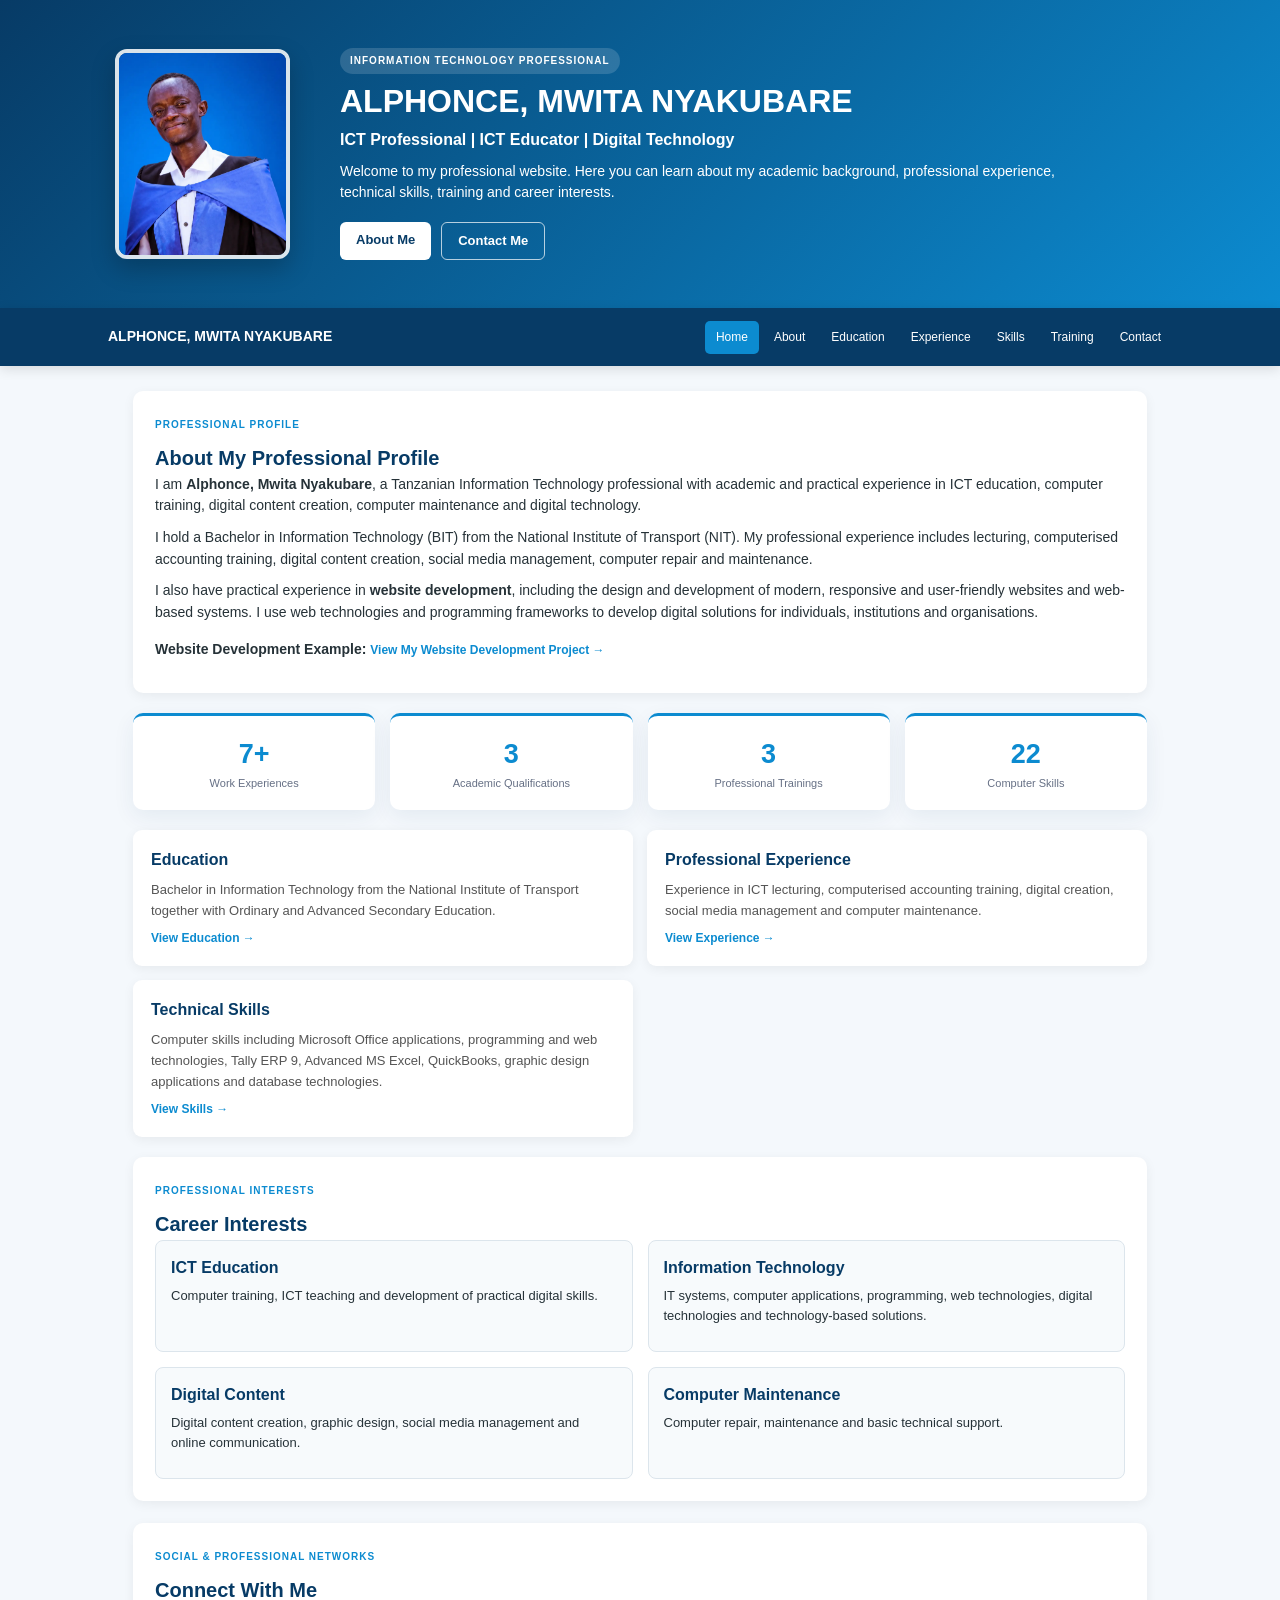
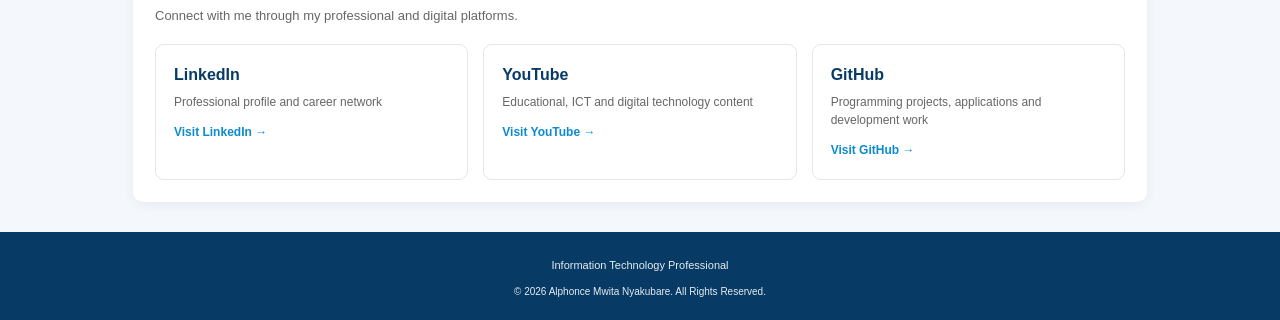
<file: index.html>
<!DOCTYPE html>
<html lang="en">

<head>

    <meta charset="UTF-8">
    <meta name="viewport" content="width=device-width, initial-scale=1.0">

    <title>
        Alphonce, Mwita Nyakubare | ICT Professional
    </title>

    <link rel="stylesheet" href="style.css">

</head>


<body>


<header class="hero-header">

    <div class="profile-container">

        <img
            src="mine.webp"
            alt="Alphonce Mwita Nyakubare"
            class="profile-photo"
        >

        <div class="profile-info">

            <span class="badge">
                INFORMATION TECHNOLOGY PROFESSIONAL
            </span>

            <h1>
                ALPHONCE, MWITA NYAKUBARE
            </h1>

            <p class="headline">
                ICT Professional | ICT Educator | Digital Technology
            </p>

            <p class="intro">
                Welcome to my professional website. Here you can learn about
                my academic background, professional experience, technical
                skills, training and career interests.
            </p>

            <div class="hero-buttons">

                <a href="about.html" class="btn">
                    About Me
                </a>

                <a href="contact.html" class="btn btn-outline">
                    Contact Me
                </a>

            </div>

        </div>

    </div>

</header>


<nav class="navbar">

    <div class="nav-container">

        <a href="index.html" class="logo">
            ALPHONCE, MWITA NYAKUBARE
        </a>

        <div class="nav-links">

            <a href="index.html" class="active">
                Home
            </a>

            <a href="about.html">
                About
            </a>

            <a href="education.html">
                Education
            </a>

            <a href="experience.html">
                Experience
            </a>

            <a href="skills.html">
                Skills
            </a>

            <a href="training.html">
                Training
            </a>

            <a href="contact.html">
                Contact
            </a>

        </div>

    </div>

</nav>


<main class="container">


    <!-- =========================================
         PROFESSIONAL PROFILE
         ========================================= -->

    <section class="section welcome">

        <span class="section-tag">
            PROFESSIONAL PROFILE
        </span>

        <h2>
            About My Professional Profile
        </h2>

        <p>
            I am <strong>Alphonce, Mwita Nyakubare</strong>, a Tanzanian
            Information Technology professional with academic and practical
            experience in ICT education, computer training, digital content
            creation, computer maintenance and digital technology.
        </p>

        <p>
            I hold a Bachelor in Information Technology (BIT) from the
            National Institute of Transport (NIT). My professional experience
            includes lecturing, computerised accounting training, digital
            content creation, social media management, computer repair and
            maintenance.
        </p>

        <p>
            I also have practical experience in <strong>website development</strong>,
            including the design and development of modern, responsive and
            user-friendly websites and web-based systems. I use web
            technologies and programming frameworks to develop digital
            solutions for individuals, institutions and organisations.
        </p>

        <p>
            <strong>Website Development Example:</strong>
            <a
                href="https://msimbazi.netlify.app/"
                target="_blank"
                rel="noopener noreferrer"
                class="text-link"
            >
                View My Website Development Project →
            </a>
        </p>

    </section>


    <!-- =========================================
         PROFESSIONAL STATISTICS
         ========================================= -->

    <section class="stats-grid">


        <div class="stat-card">

            <div class="stat-number">
                7+
            </div>

            <div class="stat-label">
                Work Experiences
            </div>

        </div>


        <div class="stat-card">

            <div class="stat-number">
                3
            </div>

            <div class="stat-label">
                Academic Qualifications
            </div>

        </div>


        <div class="stat-card">

            <div class="stat-number">
                3
            </div>

            <div class="stat-label">
                Professional Trainings
            </div>

        </div>


        <div class="stat-card">

            <div class="stat-number">
                22
            </div>

            <div class="stat-label">
                Computer Skills
            </div>

        </div>


    </section>


    <!-- =========================================
         MAIN PROFESSIONAL AREAS
         ========================================= -->

    <section class="cards">


        <div class="card">

            <h3>
                Education
            </h3>

            <p>
                Bachelor in Information Technology from the National Institute
                of Transport together with Ordinary and Advanced Secondary
                Education.
            </p>

            <a href="education.html" class="text-link">
                View Education →
            </a>

        </div>


        <div class="card">

            <h3>
                Professional Experience
            </h3>

            <p>
                Experience in ICT lecturing, computerised accounting training,
                digital creation, social media management and computer
                maintenance.
            </p>

            <a href="experience.html" class="text-link">
                View Experience →
            </a>

        </div>


        <div class="card">

            <h3>
                Technical Skills
            </h3>

            <p>
                Computer skills including Microsoft Office applications,
                programming and web technologies, Tally ERP 9, Advanced
                MS Excel, QuickBooks, graphic design applications and
                database technologies.
            </p>

            <a href="skills.html" class="text-link">
                View Skills →
            </a>

        </div>


    </section>


    <!-- =========================================
         CAREER INTERESTS
         ========================================= -->

    <section class="section career-section">

        <span class="section-tag">
            PROFESSIONAL INTERESTS
        </span>

        <h2>
            Career Interests
        </h2>


        <div class="interest-grid">


            <div>

                <h3>
                    ICT Education
                </h3>

                <p>
                    Computer training, ICT teaching and development of
                    practical digital skills.
                </p>

            </div>


            <div>

                <h3>
                    Information Technology
                </h3>

                <p>
                    IT systems, computer applications, programming,
                    web technologies, digital technologies and
                    technology-based solutions.
                </p>

            </div>


            <div>

                <h3>
                    Digital Content
                </h3>

                <p>
                    Digital content creation, graphic design, social media
                    management and online communication.
                </p>

            </div>


            <div>

                <h3>
                    Computer Maintenance
                </h3>

                <p>
                    Computer repair, maintenance and basic technical support.
                </p>

            </div>


        </div>

    </section>


    <!-- =========================================
         CONNECT WITH ME
         ========================================= -->

    <section class="section connect-section">

        <span class="section-tag">
            SOCIAL & PROFESSIONAL NETWORKS
        </span>

        <h2>
            Connect With Me
        </h2>

        <p class="connect-intro">
            Connect with me through my professional and digital platforms.
        </p>


        <div class="connect-grid">


            <!-- LINKEDIN -->

            <a
                href="https://www.linkedin.com/in/Mwita Alphonce"
                target="_blank"
                rel="noopener noreferrer"
                class="connect-card"
            >

                <h3>
                    LinkedIn
                </h3>

                <p>
                    Professional profile and career network
                </p>

                <span class="connect-link">
                    Visit LinkedIn →
                </span>

            </a>


            <!-- YOUTUBE -->

            <a
                href="https://www.youtube.com/@"
                target="_blank"
                rel="noopener noreferrer"
                class="connect-card"
            >

                <h3>
                    YouTube
                </h3>

                <p>
                    Educational, ICT and digital technology content
                </p>

                <span class="connect-link">
                    Visit YouTube →
                </span>

            </a>


            <!-- GITHUB -->

            <a
                href="https://github.com/moreitproject"
                target="_blank"
                rel="noopener noreferrer"
                class="connect-card"
            >

                <h3>
                    GitHub
                </h3>

                <p>
                    Programming projects, applications and development work
                </p>

                <span class="connect-link">
                    Visit GitHub →
                </span>

            </a>


        </div>

    </section>


</main>


<footer>

    <div class="footer-content">

        <h3>
          
        </h3>

        <p>
            Information Technology Professional
        </p>

        <p class="copyright">
            © 2026 Alphonce Mwita Nyakubare.
            All Rights Reserved.
        </p>

    </div>

</footer>


</body>
</html>
</file>
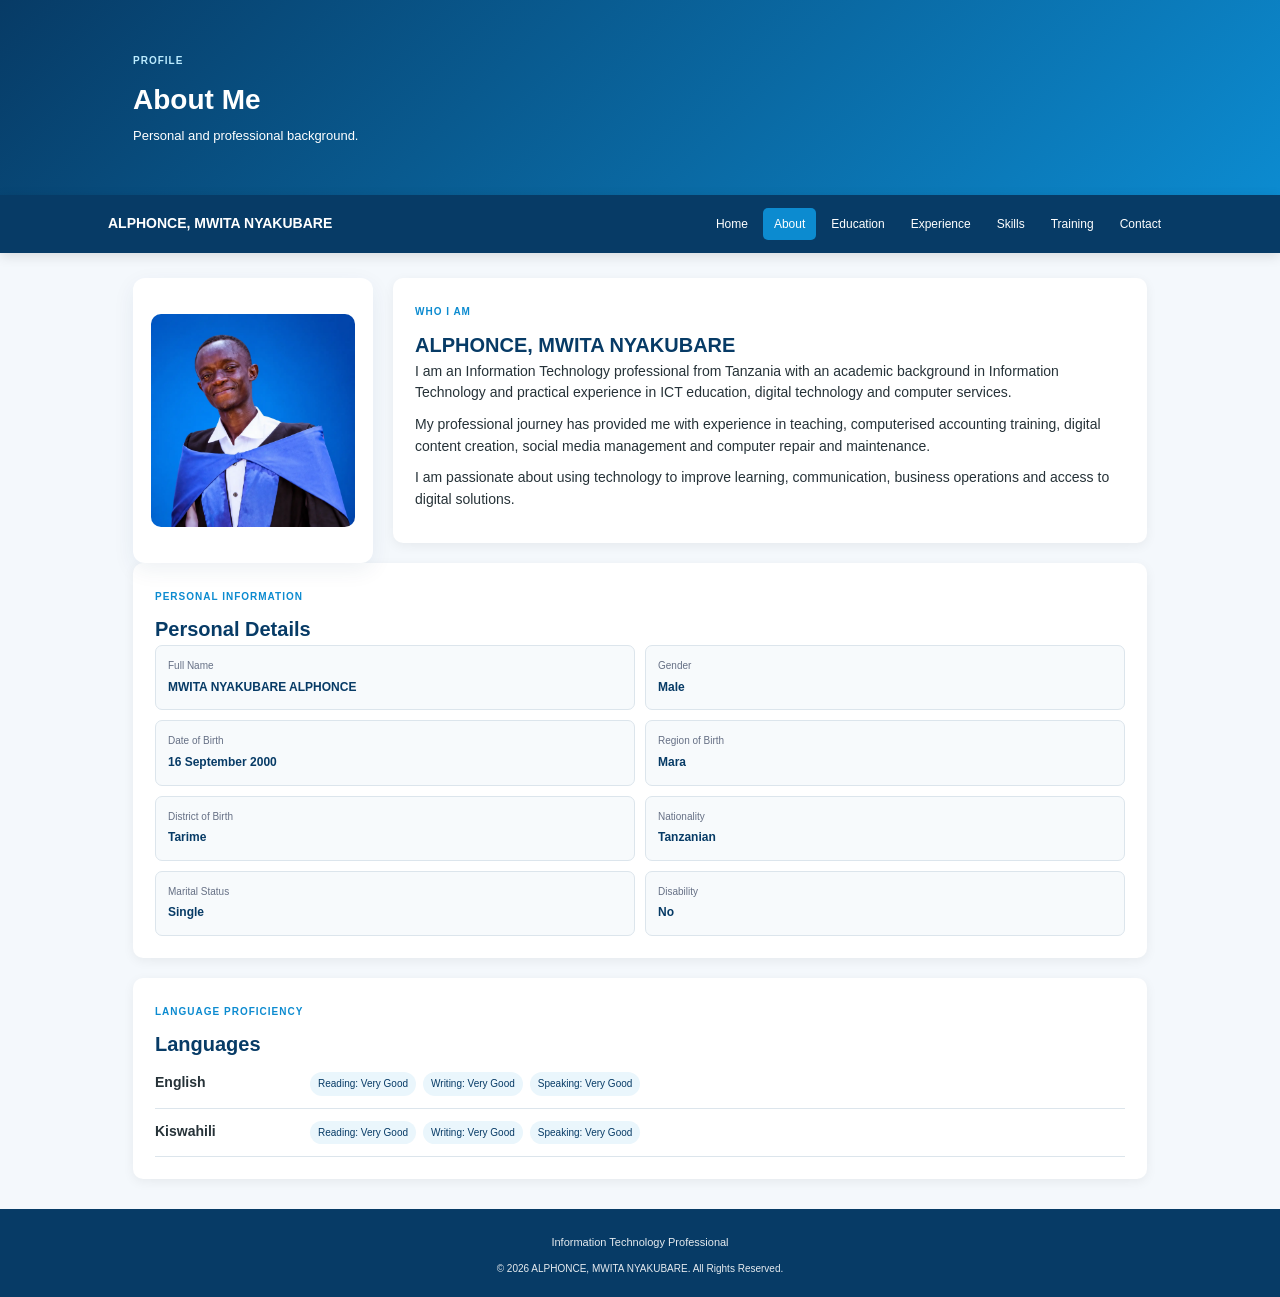
<file: about.html>
<!DOCTYPE html>
<html lang="en">

<head>

    <meta charset="UTF-8">
    <meta name="viewport" content="width=device-width, initial-scale=1.0">

    <title>About Me | Alphonce,  Mwita Nyakubare</title>

    <link rel="stylesheet" href="style.css">

</head>

<body>


<header class="page-header">

    <div class="container">

        <span class="section-tag">
            PROFILE
        </span>

        <h1>About Me</h1>

        <p>
            Personal and professional background.
        </p>

    </div>

</header>


<nav class="navbar">

    <div class="nav-container">

        <a href="index.html" class="logo">
            ALPHONCE, MWITA NYAKUBARE
        </a>

        <div class="nav-links">

            <a href="index.html">Home</a>

            <a href="about.html" class="active">
                About
            </a>

            <a href="education.html">
                Education
            </a>

            <a href="experience.html">
                Experience
            </a>

            <a href="skills.html">
                Skills
            </a>

            <a href="training.html">
                Training
            </a>

            <a href="contact.html">
                Contact
            </a>

        </div>

    </div>

</nav>


<main class="container">


    <section class="about-layout">

        <div class="about-photo">

            <img
                src="mine.webp"
                alt="Alphonce Mwita Nyakubare"
            >

        </div>


        <div class="section about-text">

            <span class="section-tag">
                WHO I AM
            </span>

            <h2>
                ALPHONCE, MWITA NYAKUBARE
            </h2>

            <p>
                I am an Information Technology professional from Tanzania
                with an academic background in Information Technology and
                practical experience in ICT education, digital technology
                and computer services.
            </p>

            <p>
                My professional journey has provided me with experience in
                teaching, computerised accounting training, digital content
                creation, social media management and computer repair and
                maintenance.
            </p>

            <p>
                I am passionate about using technology to improve learning,
                communication, business operations and access to digital
                solutions.
            </p>

        </div>

    </section>


    <section class="section">

        <span class="section-tag">
            PERSONAL INFORMATION
        </span>

        <h2>
            Personal Details
        </h2>

        <div class="info-grid">

            <div class="info-item">
                <span>Full Name</span>
                <strong>
                    MWITA NYAKUBARE ALPHONCE
                </strong>
            </div>


            <div class="info-item">
                <span>Gender</span>
                <strong>Male</strong>
            </div>


            <div class="info-item">
                <span>Date of Birth</span>
                <strong>
                    16 September 2000
                </strong>
            </div>


            <div class="info-item">
                <span>Region of Birth</span>
                <strong>Mara</strong>
            </div>


            <div class="info-item">
                <span>District of Birth</span>
                <strong>Tarime</strong>
            </div>


            <div class="info-item">
                <span>Nationality</span>
                <strong>Tanzanian</strong>
            </div>


            <div class="info-item">
                <span>Marital Status</span>
                <strong>Single</strong>
            </div>


            <div class="info-item">
                <span>Disability</span>
                <strong>No</strong>
            </div>

        </div>

    </section>


    <section class="section">

        <span class="section-tag">
            LANGUAGE PROFICIENCY
        </span>

        <h2>
            Languages
        </h2>


        <div class="language-list">


            <div class="language-row">

                <div>
                    <strong>
                        English
                    </strong>
                </div>

                <div class="language-level">

                    <span>
                        Reading: Very Good
                    </span>

                    <span>
                        Writing: Very Good
                    </span>

                    <span>
                        Speaking: Very Good
                    </span>

                </div>

            </div>


            <div class="language-row">

                <div>
                    <strong>
                        Kiswahili
                    </strong>
                </div>

                <div class="language-level">

                    <span>
                        Reading: Very Good
                    </span>

                    <span>
                        Writing: Very Good
                    </span>

                    <span>
                        Speaking: Very Good
                    </span>

                </div>

            </div>


        </div>

    </section>


</main>


<footer>

    <div class="footer-content">

        <h3>
            
        </h3>

        <p>
            Information Technology Professional
        </p>

        <p class="copyright">
            © 2026 ALPHONCE, MWITA NYAKUBARE.
            All Rights Reserved.
        </p>

    </div>

</footer>


</body>
</html>
</file>
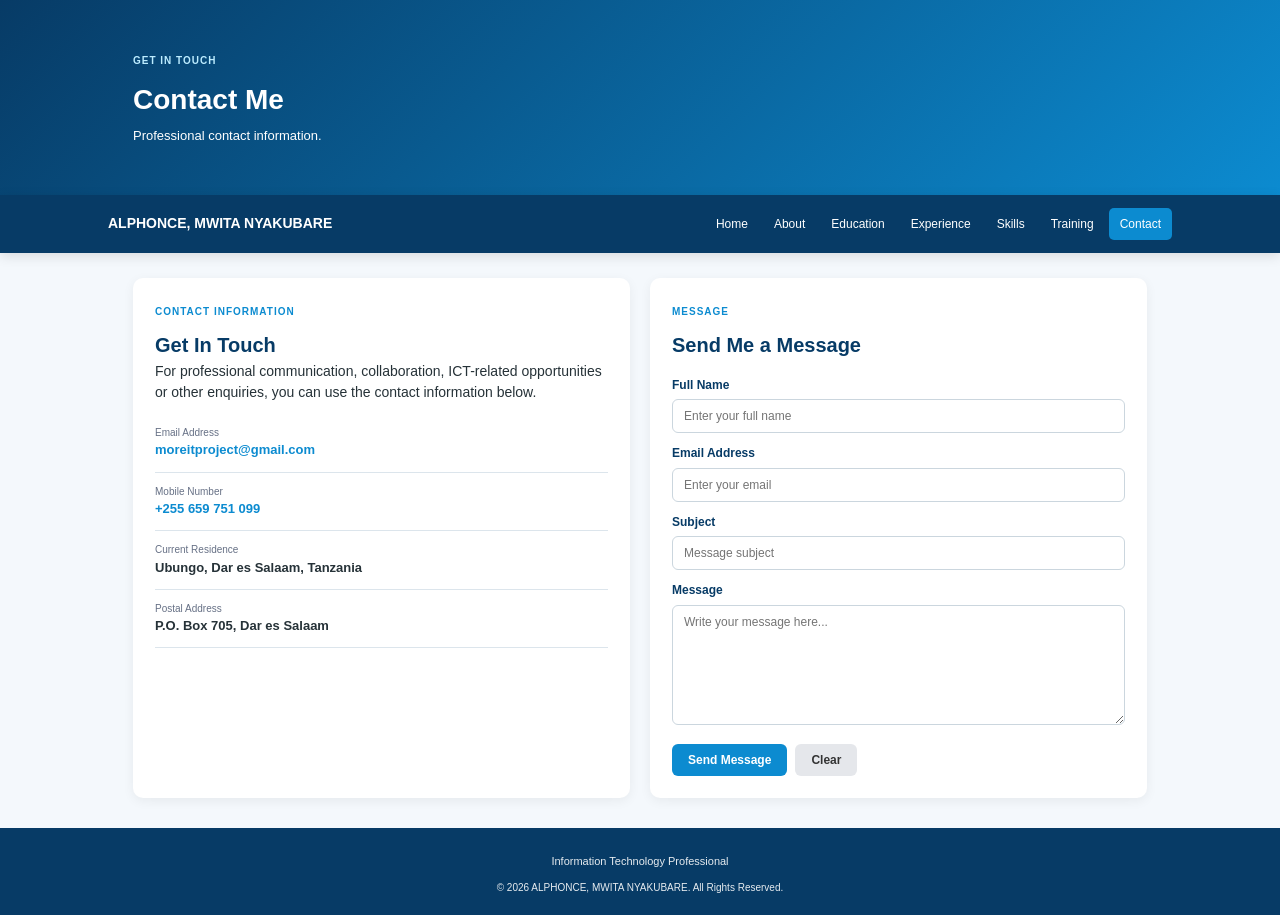
<file: contact.html>
<!DOCTYPE html>
<html lang="en">

<head>

    <meta charset="UTF-8">
    <meta name="viewport" content="width=device-width, initial-scale=1.0">

    <title>
        Contact | Alphonce, Mwita Nyakubare
    </title>

    <link rel="stylesheet" href="style.css">

</head>

<body>


<header class="page-header">

    <div class="container">

        <span class="section-tag">
            GET IN TOUCH
        </span>

        <h1>
            Contact Me
        </h1>

        <p>
            Professional contact information.
        </p>

    </div>

</header>


<nav class="navbar">

    <div class="nav-container">

        <a href="index.html" class="logo">
            ALPHONCE, MWITA NYAKUBARE
        </a>

        <div class="nav-links">

            <a href="index.html">
                Home
            </a>

            <a href="about.html">
                About
            </a>

            <a href="education.html">
                Education
            </a>

            <a href="experience.html">
                Experience
            </a>

            <a href="skills.html">
                Skills
            </a>

            <a href="training.html">
                Training
            </a>

            <a href="contact.html" class="active">
                Contact
            </a>

        </div>

    </div>

</nav>


<main class="container">


    <div class="contact-grid">


        <section class="section">

            <span class="section-tag">
                CONTACT INFORMATION
            </span>

            <h2>
                Get In Touch
            </h2>

            <p>
                For professional communication, collaboration, ICT-related
                opportunities or other enquiries, you can use the contact
                information below.
            </p>


            <div class="contact-item">

                <div>

                    <span>
                        Email Address
                    </span>

                    <strong>

                        <a href="mailto:moreitproject@gmail.com">

                            moreitproject@gmail.com

                        </a>

                    </strong>

                </div>

            </div>


            <div class="contact-item">

                <div>

                    <span>
                        Mobile Number
                    </span>

                    <strong>

                        <a href="tel:+255659751099">

                            +255 659 751 099

                        </a>

                    </strong>

                </div>

            </div>


            <div class="contact-item">

                <div>

                    <span>
                        Current Residence
                    </span>

                    <strong>
                        Ubungo, Dar es Salaam, Tanzania
                    </strong>

                </div>

            </div>


            <div class="contact-item">

                <div>

                    <span>
                        Postal Address
                    </span>

                    <strong>
                        P.O. Box 705, Dar es Salaam
                    </strong>

                </div>

            </div>


        </section>


        <section class="section">

            <span class="section-tag">
                MESSAGE
            </span>

            <h2>
                Send Me a Message
            </h2>


            <form
                action="#"
                method="post"
            >


                <label for="fullname">
                    Full Name
                </label>

                <input
                    type="text"
                    id="fullname"
                    name="fullname"
                    placeholder="Enter your full name"
                    required
                >


                <label for="email">
                    Email Address
                </label>

                <input
                    type="email"
                    id="email"
                    name="email"
                    placeholder="Enter your email"
                    required
                >


                <label for="subject">
                    Subject
                </label>

                <input
                    type="text"
                    id="subject"
                    name="subject"
                    placeholder="Message subject"
                    required
                >


                <label for="message">
                    Message
                </label>

                <textarea
                    id="message"
                    name="message"
                    placeholder="Write your message here..."
                    required
                ></textarea>


                <div class="form-buttons">

                    <button
                        type="submit"
                        class="submit"
                    >
                        Send Message
                    </button>


                    <button
                        type="reset"
                        class="reset"
                    >
                        Clear
                    </button>

                </div>


            </form>

        </section>


    </div>


</main>


<footer>

    <div class="footer-content">

        <h3>
           
        </h3>

        <p>
            Information Technology Professional
        </p>

        <p class="copyright">
            © 2026 ALPHONCE, MWITA NYAKUBARE.
            All Rights Reserved.
        </p>

    </div>

</footer>


</body>
</html>
</file>
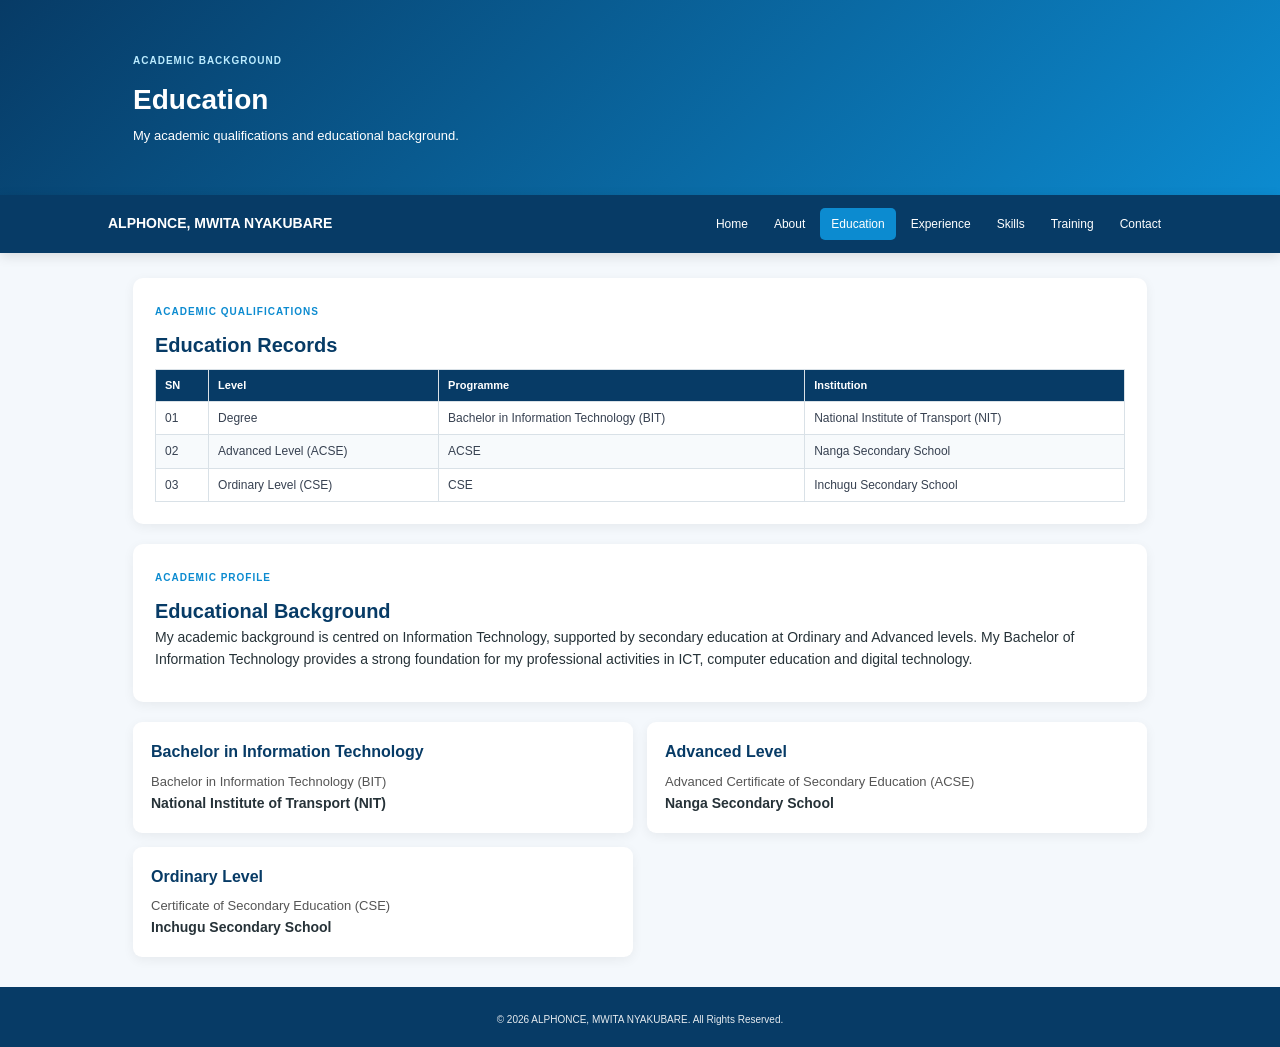
<file: education.html>
<!DOCTYPE html>
<html lang="en">

<head>

    <meta charset="UTF-8">
    <meta name="viewport" content="width=device-width, initial-scale=1.0">

    <title>Education | Alphonce, Mwita Nyakubare</title>

    <link rel="stylesheet" href="style.css">

</head>

<body>


<header class="page-header">

    <div class="container">

        <span class="section-tag">
            ACADEMIC BACKGROUND
        </span>

        <h1>
            Education
        </h1>

        <p>
            My academic qualifications and educational background.
        </p>

    </div>

</header>


<nav class="navbar">

    <div class="nav-container">

        <a href="index.html" class="logo">
            ALPHONCE, MWITA NYAKUBARE
        </a>

        <div class="nav-links">

            <a href="index.html">Home</a>

            <a href="about.html">About</a>

            <a href="education.html" class="active">
                Education
            </a>

            <a href="experience.html">
                Experience
            </a>

            <a href="skills.html">
                Skills
            </a>

            <a href="training.html">
                Training
            </a>

            <a href="contact.html">
                Contact
            </a>

        </div>

    </div>

</nav>


<main class="container">


    <section class="section">

        <span class="section-tag">
            ACADEMIC QUALIFICATIONS
        </span>

        <h2>
            Education Records
        </h2>


        <div class="table-wrapper">

            <table>

                <thead>

                    <tr>

                        <th>
                            SN
                        </th>

                        <th>
                            Level
                        </th>

                        <th>
                            Programme
                        </th>

                        <th>
                            Institution
                        </th>

                    </tr>

                </thead>


                <tbody>

                    <tr>

                        <td>01</td>

                        <td>
                            Degree
                        </td>

                        <td>
                            Bachelor in Information Technology (BIT)
                        </td>

                        <td>
                            National Institute of Transport (NIT)
                        </td>

                    </tr>


                    <tr>

                        <td>02</td>

                        <td>
                            Advanced Level (ACSE)
                        </td>

                        <td>
                            ACSE
                        </td>

                        <td>
                            Nanga Secondary School
                        </td>

                    </tr>


                    <tr>

                        <td>03</td>

                        <td>
                            Ordinary Level (CSE)
                        </td>

                        <td>
                            CSE
                        </td>

                        <td>
                            Inchugu Secondary School
                        </td>

                    </tr>

                </tbody>

            </table>

        </div>

    </section>


    <section class="section">

        <span class="section-tag">
            ACADEMIC PROFILE
        </span>

        <h2>
            Educational Background
        </h2>

        <p>
            My academic background is centred on Information Technology,
            supported by secondary education at Ordinary and Advanced levels.
            My Bachelor of Information Technology provides a strong foundation
            for my professional activities in ICT, computer education and
            digital technology.
        </p>

    </section>


    <section class="cards">

        <div class="card">

            <h3>
                Bachelor in Information Technology
            </h3>

            <p>
                Bachelor in Information Technology (BIT)
            </p>

            <strong>
                National Institute of Transport (NIT)
            </strong>

        </div>


        <div class="card">

            <h3>
                Advanced Level
            </h3>

            <p>
                Advanced Certificate of Secondary Education (ACSE)
            </p>

            <strong>
                Nanga Secondary School
            </strong>

        </div>


        <div class="card">

            <h3>
                Ordinary Level
            </h3>

            <p>
                Certificate of Secondary Education (CSE)
            </p>

            <strong>
                Inchugu Secondary School
            </strong>

        </div>

    </section>


</main>


<footer>

    <div class="footer-content">

        <h3>
          
        </h3>

        <p class="copyright">
            © 2026 ALPHONCE, MWITA NYAKUBARE.
            All Rights Reserved.
        </p>

    </div>

</footer>


</body>
</html>
</file>
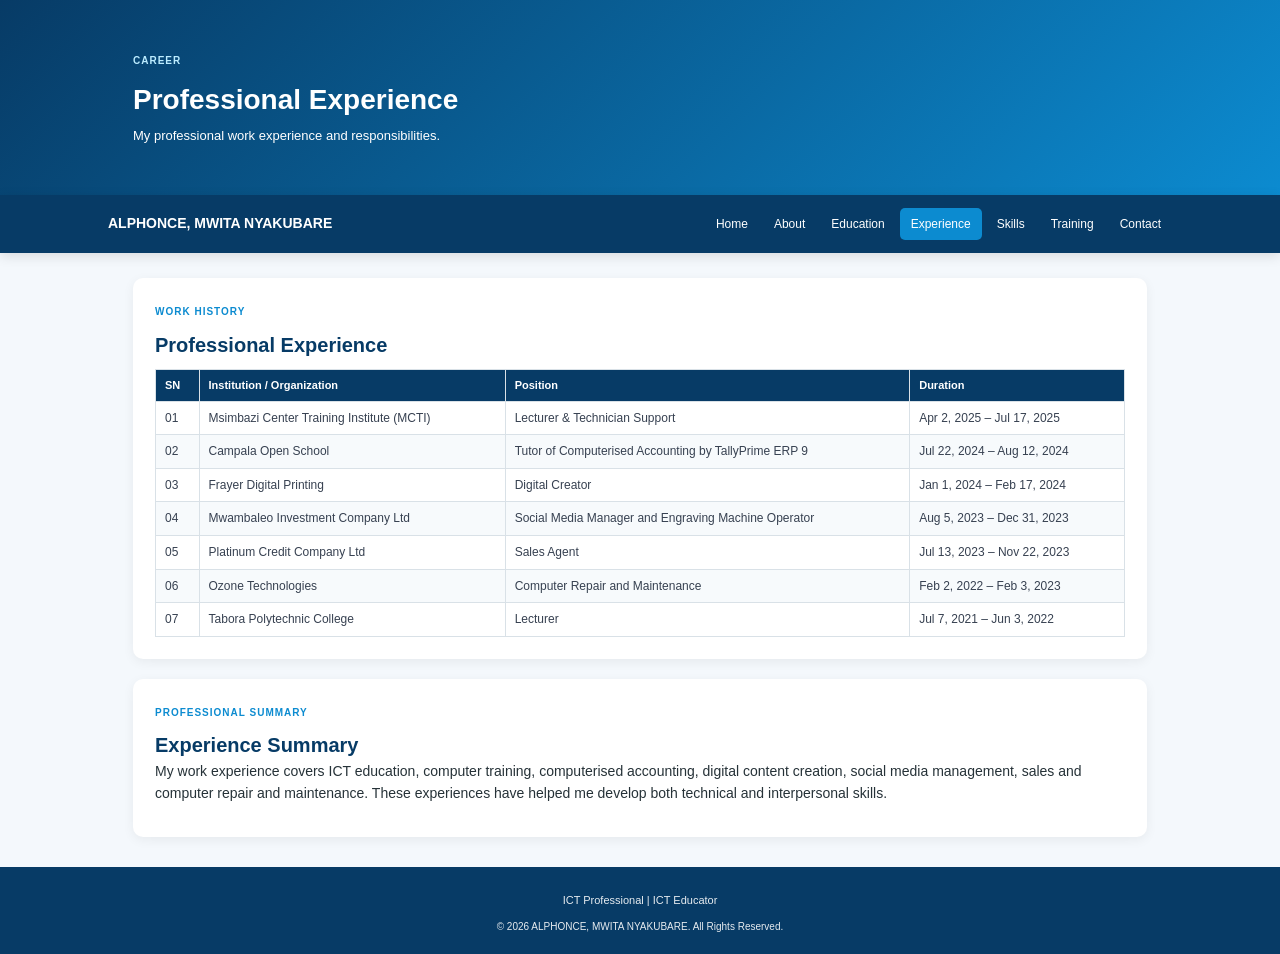
<file: experience.html>
<!DOCTYPE html>
<html lang="en">

<head>

    <meta charset="UTF-8">
    <meta name="viewport" content="width=device-width, initial-scale=1.0">

    <title>
        Experience | Alphonce, Mwita Nyakubare
    </title>

    <link rel="stylesheet" href="style.css">

</head>

<body>


<header class="page-header">

    <div class="container">

        <span class="section-tag">
            CAREER
        </span>

        <h1>
            Professional Experience
        </h1>

        <p>
            My professional work experience and responsibilities.
        </p>

    </div>

</header>


<nav class="navbar">

    <div class="nav-container">

        <a href="index.html" class="logo">
            ALPHONCE, MWITA NYAKUBARE
        </a>

        <div class="nav-links">

            <a href="index.html">Home</a>

            <a href="about.html">About</a>

            <a href="education.html">Education</a>

            <a href="experience.html" class="active">
                Experience
            </a>

            <a href="skills.html">
                Skills
            </a>

            <a href="training.html">
                Training
            </a>

            <a href="contact.html">
                Contact
            </a>

        </div>

    </div>

</nav>


<main class="container">


    <section class="section">

        <span class="section-tag">
            WORK HISTORY
        </span>

        <h2>
            Professional Experience
        </h2>


        <div class="table-wrapper">

            <table>

                <thead>

                    <tr>

                        <th>
                            SN
                        </th>

                        <th>
                            Institution / Organization
                        </th>

                        <th>
                            Position
                        </th>

                        <th>
                            Duration
                        </th>

                    </tr>

                </thead>


                <tbody>


                    <tr>

                        <td>01</td>

                        <td>
                            Msimbazi Center Training Institute (MCTI)
                        </td>

                        <td>
                            Lecturer & Technician Support
                        </td>

                        <td>
                            Apr 2, 2025 – Jul 17, 2025
                        </td>

                    </tr>


                    <tr>

                        <td>02</td>

                        <td>
                            Campala Open School
                        </td>

                        <td>
                            Tutor of Computerised Accounting by
                            TallyPrime ERP 9
                        </td>

                        <td>
                            Jul 22, 2024 – Aug 12, 2024
                        </td>

                    </tr>


                    <tr>

                        <td>03</td>

                        <td>
                            Frayer Digital Printing
                        </td>

                        <td>
                            Digital Creator
                        </td>

                        <td>
                            Jan 1, 2024 – Feb 17, 2024
                        </td>

                    </tr>


                    <tr>

                        <td>04</td>

                        <td>
                            Mwambaleo Investment Company Ltd
                        </td>

                        <td>
                            Social Media Manager and Engraving
                            Machine Operator
                        </td>

                        <td>
                            Aug 5, 2023 – Dec 31, 2023
                        </td>

                    </tr>


                    <tr>

                        <td>05</td>

                        <td>
                            Platinum Credit Company Ltd
                        </td>

                        <td>
                            Sales Agent
                        </td>

                        <td>
                            Jul 13, 2023 – Nov 22, 2023
                        </td>

                    </tr>


                    <tr>

                        <td>06</td>

                        <td>
                            Ozone Technologies
                        </td>

                        <td>
                            Computer Repair and Maintenance
                        </td>

                        <td>
                            Feb 2, 2022 – Feb 3, 2023
                        </td>

                    </tr>


                    <tr>

                        <td>07</td>

                        <td>
                            Tabora Polytechnic College
                        </td>

                        <td>
                            Lecturer
                        </td>

                        <td>
                            Jul 7, 2021 – Jun 3, 2022
                        </td>

                    </tr>


                </tbody>

            </table>

        </div>

    </section>


    <section class="section">

        <span class="section-tag">
            PROFESSIONAL SUMMARY
        </span>

        <h2>
            Experience Summary
        </h2>

        <p>
            My work experience covers ICT education, computer training,
            computerised accounting, digital content creation, social media
            management, sales and computer repair and maintenance. These
            experiences have helped me develop both technical and
            interpersonal skills.
        </p>

    </section>


</main>


<footer>

    <div class="footer-content">

        <h3>
          
        </h3>

        <p>
            ICT Professional | ICT Educator
        </p>

        <p class="copyright">
            © 2026 ALPHONCE, MWITA NYAKUBARE.
            All Rights Reserved.
        </p>

    </div>

</footer>


</body>
</html>
</file>
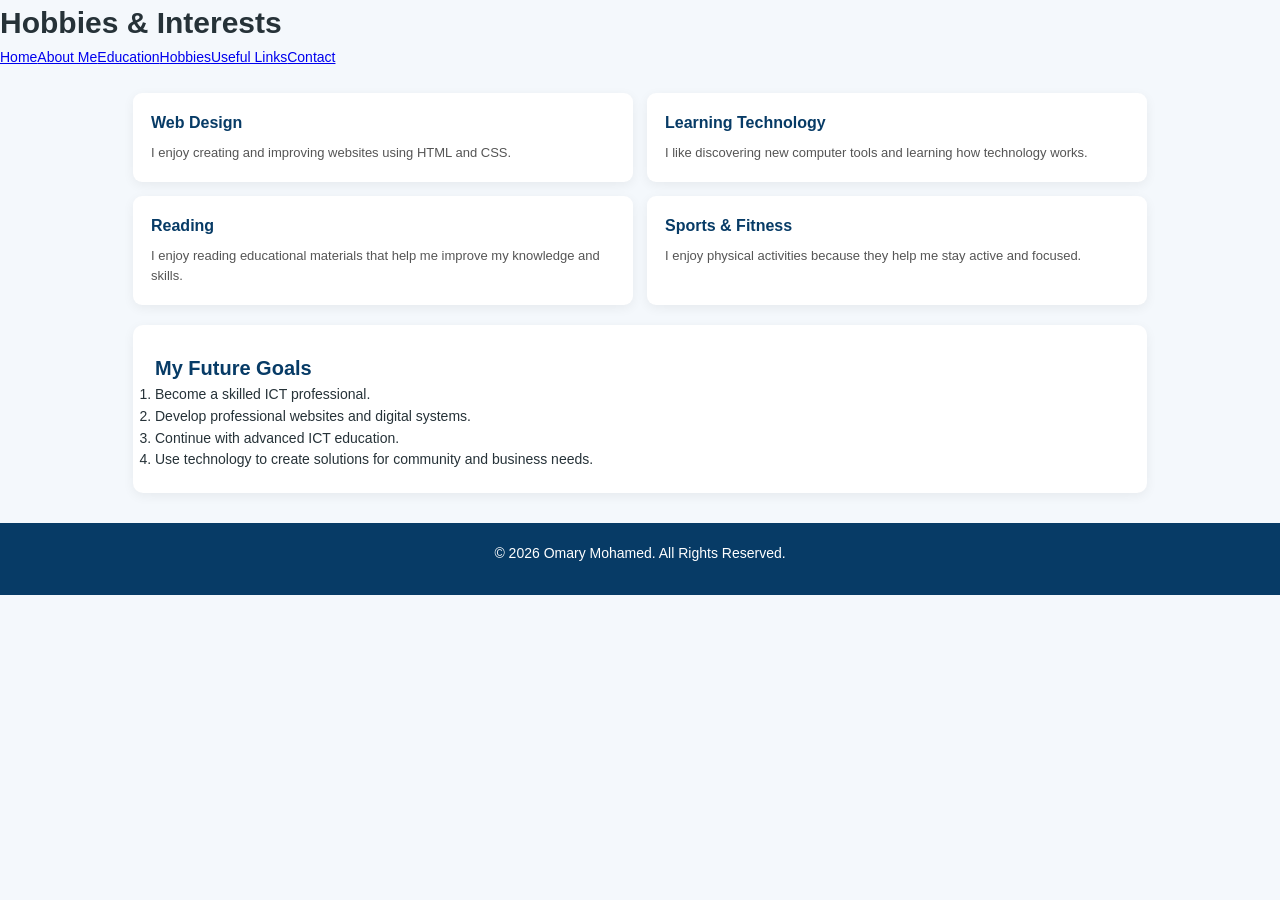
<file: hobbies.html>
<!DOCTYPE html>
<html lang="en"><head><meta charset="UTF-8"><meta name="viewport" content="width=device-width, initial-scale=1.0">
<title>Hobbies | Omary Mohamed</title><link rel="stylesheet" href="style.css"></head>
<body>
<header><h1>Hobbies & Interests</h1></header>
<nav><a href="index.html">Home</a><a href="about.html">About Me</a><a href="education.html">Education</a><a href="hobbies.html">Hobbies</a><a href="links.html">Useful Links</a><a href="contact.html">Contact</a></nav>
<main class="container">
<section class="cards">
<div class="card"><h3>Web Design</h3><p>I enjoy creating and improving websites using HTML and CSS.</p></div>
<div class="card"><h3>Learning Technology</h3><p>I like discovering new computer tools and learning how technology works.</p></div>
<div class="card"><h3>Reading</h3><p>I enjoy reading educational materials that help me improve my knowledge and skills.</p></div>
<div class="card"><h3>Sports & Fitness</h3><p>I enjoy physical activities because they help me stay active and focused.</p></div>
</section>
<section class="section"><h2>My Future Goals</h2>
<ol><li>Become a skilled ICT professional.</li><li>Develop professional websites and digital systems.</li><li>Continue with advanced ICT education.</li><li>Use technology to create solutions for community and business needs.</li></ol>
</section></main>
<footer><p>&copy; 2026 Omary Mohamed. All Rights Reserved.</p></footer>
</body></html>
</file>
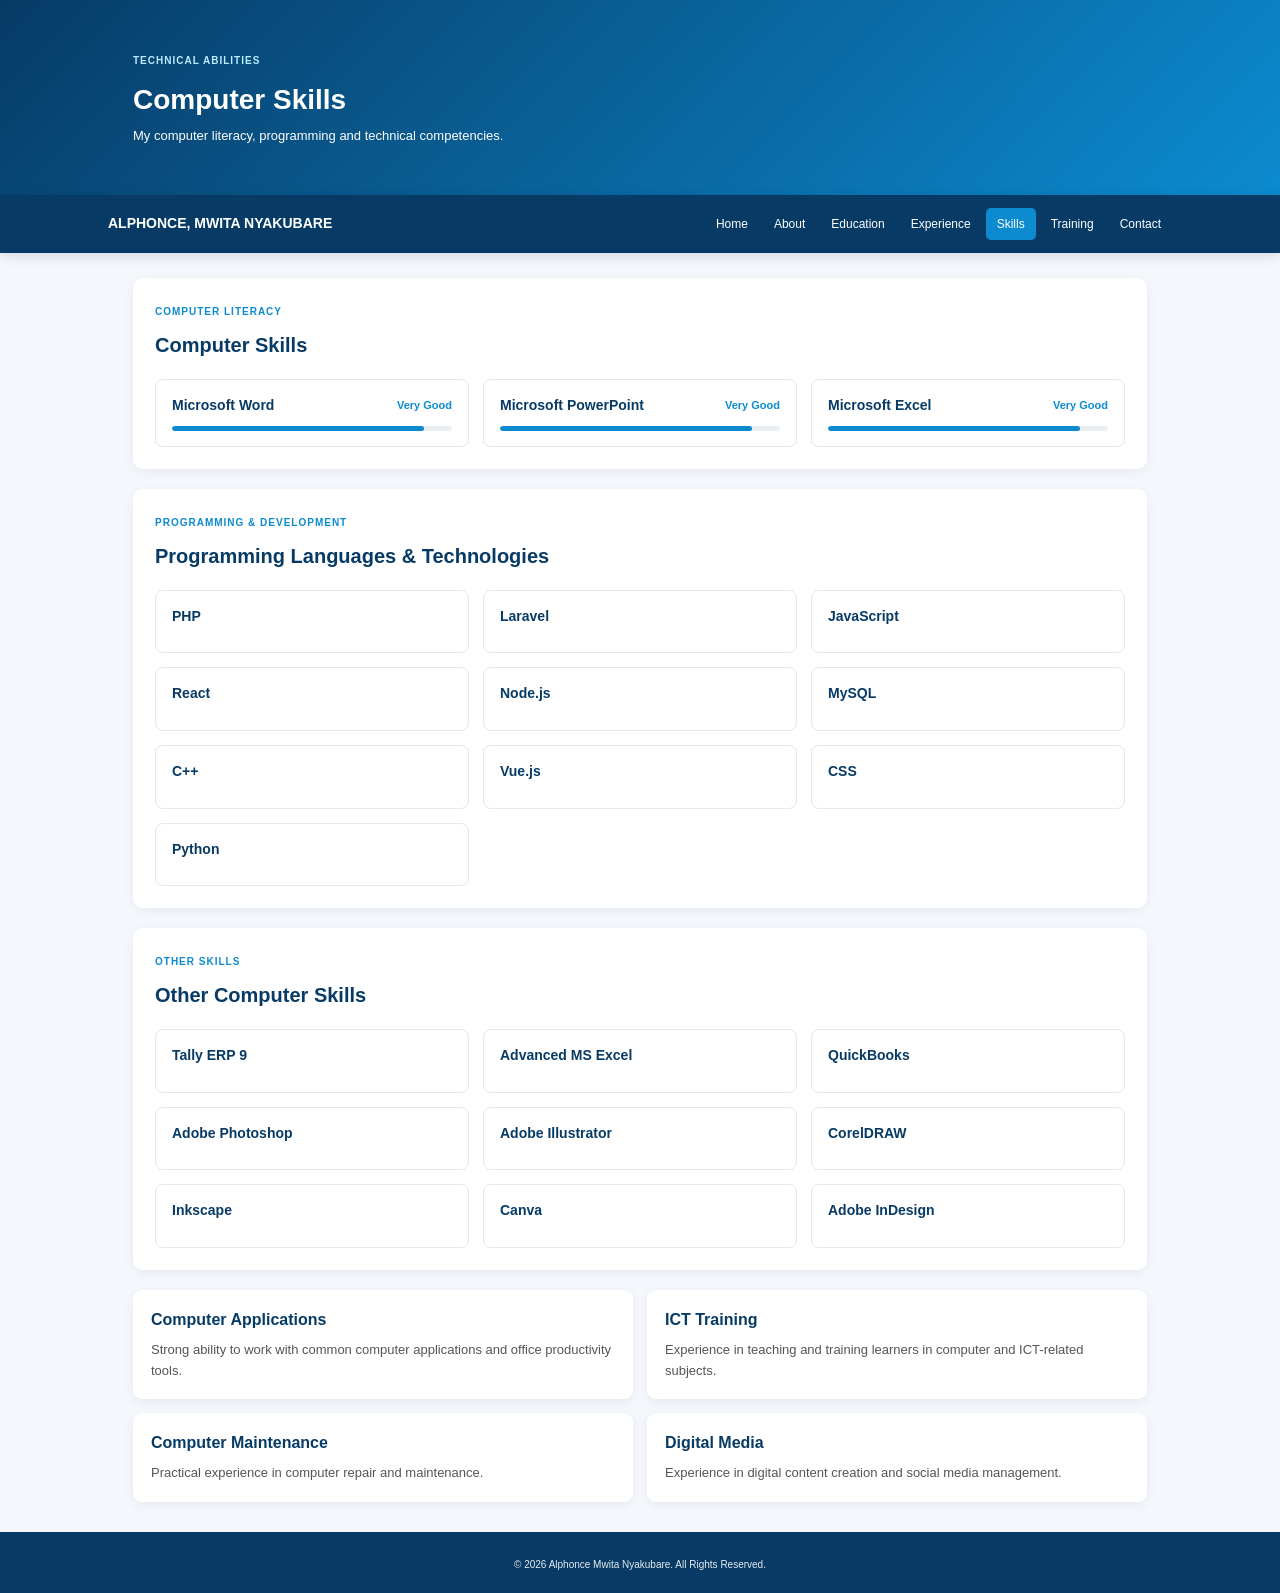
<file: skills.html>
<!DOCTYPE html>
<html lang="en">

<head>

    <meta charset="UTF-8">
    <meta name="viewport" content="width=device-width, initial-scale=1.0">

    <title>
        Skills | Alphonce, Mwita Nyakubare
    </title>

    <link rel="stylesheet" href="style.css">

</head>

<body>


<header class="page-header">

    <div class="container">

        <span class="section-tag">
            TECHNICAL ABILITIES
        </span>

        <h1>
            Computer Skills
        </h1>

        <p>
            My computer literacy, programming and technical competencies.
        </p>

    </div>

</header>


<nav class="navbar">

    <div class="nav-container">

        <a href="index.html" class="logo">
            ALPHONCE, MWITA NYAKUBARE
        </a>

        <div class="nav-links">

            <a href="index.html">
                Home
            </a>

            <a href="about.html">
                About
            </a>

            <a href="education.html">
                Education
            </a>

            <a href="experience.html">
                Experience
            </a>

            <a href="skills.html" class="active">
                Skills
            </a>

            <a href="training.html">
                Training
            </a>

            <a href="contact.html">
                Contact
            </a>

        </div>

    </div>

</nav>


<main class="container">


    <!-- =========================================
         COMPUTER LITERACY
         ========================================= -->

    <section class="section">

        <span class="section-tag">
            COMPUTER LITERACY
        </span>

        <h2>
            Computer Skills
        </h2>

        <div class="skill-grid">


            <!-- MS WORD -->

            <div class="skill-card">

                <div class="skill-top">

                    <h3>
                        Microsoft Word
                    </h3>

                    <span>
                        Very Good
                    </span>

                </div>

                <div class="progress">

                    <div
                        class="progress-bar"
                        style="width: 90%;">
                    </div>

                </div>

            </div>


            <!-- MS POWERPOINT -->

            <div class="skill-card">

                <div class="skill-top">

                    <h3>
                        Microsoft PowerPoint
                    </h3>

                    <span>
                        Very Good
                    </span>

                </div>

                <div class="progress">

                    <div
                        class="progress-bar"
                        style="width: 90%;">
                    </div>

                </div>

            </div>


            <!-- MS EXCEL -->

            <div class="skill-card">

                <div class="skill-top">

                    <h3>
                        Microsoft Excel
                    </h3>

                    <span>
                        Very Good
                    </span>

                </div>

                <div class="progress">

                    <div
                        class="progress-bar"
                        style="width: 90%;">
                    </div>

                </div>

            </div>


        </div>

    </section>


    <!-- =========================================
         PROGRAMMING LANGUAGES & TECHNOLOGIES
         ========================================= -->

    <section class="section">

        <span class="section-tag">
            PROGRAMMING & DEVELOPMENT
        </span>

        <h2>
            Programming Languages & Technologies
        </h2>

        <div class="skill-grid">


            <!-- PHP -->

            <div class="skill-card">

                <div class="skill-top">
                    <h3>
                        PHP
                    </h3>
                </div>

            </div>


            <!-- LARAVEL -->

            <div class="skill-card">

                <div class="skill-top">
                    <h3>
                        Laravel
                    </h3>
                </div>

            </div>


            <!-- JAVASCRIPT -->

            <div class="skill-card">

                <div class="skill-top">
                    <h3>
                        JavaScript
                    </h3>
                </div>

            </div>


            <!-- REACT -->

            <div class="skill-card">

                <div class="skill-top">
                    <h3>
                        React
                    </h3>
                </div>

            </div>


            <!-- NODE JS -->

            <div class="skill-card">

                <div class="skill-top">
                    <h3>
                        Node.js
                    </h3>
                </div>

            </div>


            <!-- MYSQL -->

            <div class="skill-card">

                <div class="skill-top">
                    <h3>
                        MySQL
                    </h3>
                </div>

            </div>


            <!-- C++ -->

            <div class="skill-card">

                <div class="skill-top">
                    <h3>
                        C++
                    </h3>
                </div>

            </div>


            <!-- VUE -->

            <div class="skill-card">

                <div class="skill-top">
                    <h3>
                        Vue.js
                    </h3>
                </div>

            </div>


            <!-- CSS -->

            <div class="skill-card">

                <div class="skill-top">
                    <h3>
                        CSS
                    </h3>
                </div>

            </div>


            <!-- PYTHON -->

            <div class="skill-card">

                <div class="skill-top">
                    <h3>
                        Python
                    </h3>
                </div>

            </div>


        </div>

    </section>


    <!-- =========================================
         OTHER COMPUTER SKILLS
         ========================================= -->

    <section class="section">

        <span class="section-tag">
            OTHER SKILLS
        </span>

        <h2>
            Other Computer Skills
        </h2>

        <div class="skill-grid">


            <!-- TALLY -->

            <div class="skill-card">

                <div class="skill-top">
                    <h3>
                        Tally ERP 9
                    </h3>
                </div>

            </div>


            <!-- ADVANCED EXCEL -->

            <div class="skill-card">

                <div class="skill-top">
                    <h3>
                        Advanced MS Excel
                    </h3>
                </div>

            </div>


            <!-- QUICKBOOKS -->

            <div class="skill-card">

                <div class="skill-top">
                    <h3>
                        QuickBooks
                    </h3>
                </div>

            </div>


            <!-- PHOTOSHOP -->

            <div class="skill-card">

                <div class="skill-top">
                    <h3>
                        Adobe Photoshop
                    </h3>
                </div>

            </div>


            <!-- ILLUSTRATOR -->

            <div class="skill-card">

                <div class="skill-top">
                    <h3>
                        Adobe Illustrator
                    </h3>
                </div>

            </div>


            <!-- CORELDRAW -->

            <div class="skill-card">

                <div class="skill-top">
                    <h3>
                        CorelDRAW
                    </h3>
                </div>

            </div>


            <!-- INKSCAPE -->

            <div class="skill-card">

                <div class="skill-top">
                    <h3>
                        Inkscape
                    </h3>
                </div>

            </div>


            <!-- CANVA -->

            <div class="skill-card">

                <div class="skill-top">
                    <h3>
                        Canva
                    </h3>
                </div>

            </div>


            <!-- INDESIGN -->

            <div class="skill-card">

                <div class="skill-top">
                    <h3>
                        Adobe InDesign
                    </h3>
                </div>

            </div>


        </div>

    </section>


    <!-- =========================================
         PROFESSIONAL COMPETENCIES
         ========================================= -->

    <section class="cards">


        <div class="card">

            <h3>
                Computer Applications
            </h3>

            <p>
                Strong ability to work with common computer applications
                and office productivity tools.
            </p>

        </div>


        <div class="card">

            <h3>
                ICT Training
            </h3>

            <p>
                Experience in teaching and training learners in computer
                and ICT-related subjects.
            </p>

        </div>


        <div class="card">

            <h3>
                Computer Maintenance
            </h3>

            <p>
                Practical experience in computer repair and maintenance.
            </p>

        </div>


        <div class="card">

            <h3>
                Digital Media
            </h3>

            <p>
                Experience in digital content creation and social media
                management.
            </p>

        </div>


    </section>


</main>


<footer>

    <div class="footer-content">

        <h3>
           
        </h3>

        <p class="copyright">
            © 2026 Alphonce Mwita Nyakubare.
            All Rights Reserved.
        </p>

    </div>

</footer>


</body>
</html>
</file>
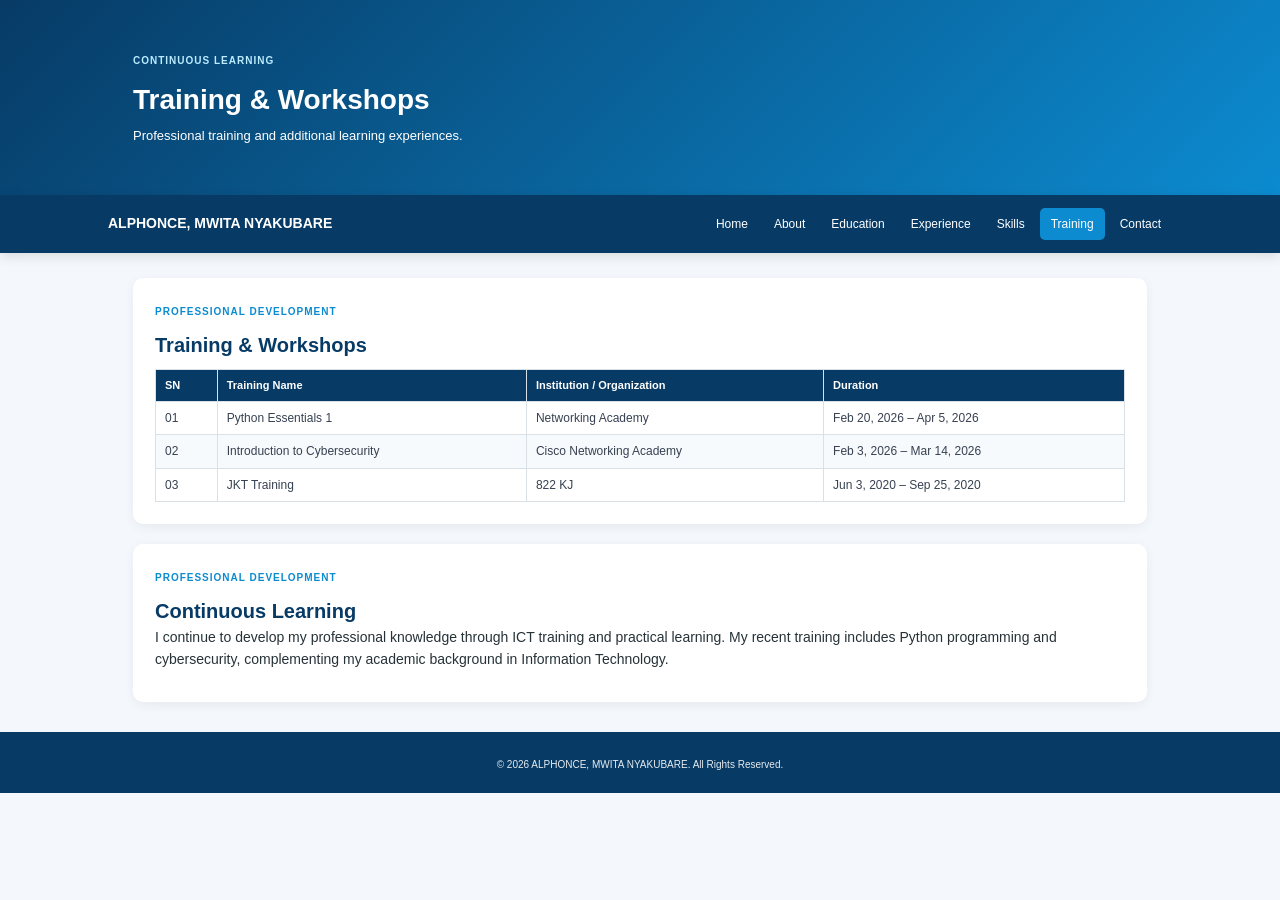
<file: training.html>
<!DOCTYPE html>
<html lang="en">

<head>

    <meta charset="UTF-8">
    <meta name="viewport" content="width=device-width, initial-scale=1.0">

    <title>
        Training | Alphonce, Mwita Nyakubare
    </title>

    <link rel="stylesheet" href="style.css">

</head>

<body>


<header class="page-header">

    <div class="container">

        <span class="section-tag">
            CONTINUOUS LEARNING
        </span>

        <h1>
            Training & Workshops
        </h1>

        <p>
            Professional training and additional learning experiences.
        </p>

    </div>

</header>


<nav class="navbar">

    <div class="nav-container">

        <a href="index.html" class="logo">
            ALPHONCE, MWITA NYAKUBARE
        </a>

        <div class="nav-links">

            <a href="index.html">Home</a>

            <a href="about.html">About</a>

            <a href="education.html">Education</a>

            <a href="experience.html">Experience</a>

            <a href="skills.html">Skills</a>

            <a href="training.html" class="active">
                Training
            </a>

            <a href="contact.html">
                Contact
            </a>

        </div>

    </div>

</nav>


<main class="container">


    <section class="section">

        <span class="section-tag">
            PROFESSIONAL DEVELOPMENT
        </span>

        <h2>
            Training & Workshops
        </h2>


        <div class="table-wrapper">

            <table>

                <thead>

                    <tr>

                        <th>
                            SN
                        </th>

                        <th>
                            Training Name
                        </th>

                        <th>
                            Institution / Organization
                        </th>

                        <th>
                            Duration
                        </th>

                    </tr>

                </thead>


                <tbody>


                    <tr>

                        <td>
                            01
                        </td>

                        <td>
                            Python Essentials 1
                        </td>

                        <td>
                            Networking Academy
                        </td>

                        <td>
                            Feb 20, 2026 – Apr 5, 2026
                        </td>

                    </tr>


                    <tr>

                        <td>
                            02
                        </td>

                        <td>
                            Introduction to Cybersecurity
                        </td>

                        <td>
                            Cisco Networking Academy
                        </td>

                        <td>
                            Feb 3, 2026 – Mar 14, 2026
                        </td>

                    </tr>


                    <tr>

                        <td>
                            03
                        </td>

                        <td>
                            JKT Training
                        </td>

                        <td>
                            822 KJ
                        </td>

                        <td>
                            Jun 3, 2020 – Sep 25, 2020
                        </td>

                    </tr>


                </tbody>

            </table>

        </div>

    </section>


    <section class="section">

        <span class="section-tag">
            PROFESSIONAL DEVELOPMENT
        </span>

        <h2>
            Continuous Learning
        </h2>

        <p>
            I continue to develop my professional knowledge through ICT
            training and practical learning. My recent training includes
            Python programming and cybersecurity, complementing my academic
            background in Information Technology.
        </p>

    </section>


</main>


<footer>

    <div class="footer-content">

        <h3>
         
        </h3>

        <p class="copyright">
            © 2026 ALPHONCE, MWITA NYAKUBARE.
            All Rights Reserved.
        </p>

    </div>

</footer>


</body>
</html>
</file>
<file: style.css>
* {
    box-sizing: border-box;
    margin: 0;
    padding: 0;
}


:root {

    --primary: #0c8bd0;

    --primary-dark: #073b66;

    --secondary: #00a6d6;

    --light: #f4f8fc;

    --white: #ffffff;

    --text: #263238;

    --muted: #667085;

    --border: #dce5ec;

    --shadow:
        0 7px 22px rgba(7, 59, 102, 0.07);
}


html {
    scroll-behavior: smooth;
}


body {

    font-family:
        Arial,
        Helvetica,
        sans-serif;

    background: var(--light);

    color: var(--text);

    line-height: 1.55;

    font-size: 14px;
}


/* ================================
   HEADINGS
================================ */

h1 {
    font-size: 30px;
}


h2 {
    font-size: 22px;
}


h3 {
    font-size: 16px;
}


h4 {
    font-size: 14px;
}


p {
    font-size: 14px;

    margin-bottom: 10px;
}


/* ================================
   MAIN HEADER
================================ */

.hero-header {

    background:
        linear-gradient(
            135deg,
            #073b66,
            #0c8bd0
        );

    color: white;

    padding: 48px 20px;
}


.profile-container {

    max-width: 1050px;

    margin: auto;

    display: grid;

    grid-template-columns: 190px 1fr;

    gap: 35px;

    align-items: center;
}


.profile-photo {

    width: 175px;

    height: 210px;

    object-fit: cover;

    border-radius: 12px;

    border: 4px solid rgba(255,255,255,0.85);

    box-shadow:
        0 10px 25px rgba(0,0,0,0.22);
}


.profile-info h1 {

    font-size: 32px;

    margin: 8px 0;

    line-height: 1.2;
}


.headline {

    font-size: 16px;

    font-weight: bold;

    margin-bottom: 8px;
}


.intro {

    max-width: 720px;

    font-size: 14px;
}


.badge {

    display: inline-block;

    padding: 5px 10px;

    border-radius: 20px;

    background:
        rgba(255,255,255,0.15);

    font-size: 10px;

    font-weight: bold;

    letter-spacing: 1px;
}


/* ================================
   BUTTONS
================================ */

.hero-buttons {

    margin-top: 18px;

    display: flex;

    gap: 10px;

    flex-wrap: wrap;
}


.btn {

    display: inline-block;

    background: white;

    color: var(--primary-dark);

    padding: 8px 16px;

    border-radius: 6px;

    text-decoration: none;

    font-size: 13px;

    font-weight: bold;

    transition: 0.3s;
}


.btn:hover {

    transform: translateY(-2px);

    box-shadow:
        0 6px 15px rgba(0,0,0,0.15);
}


.btn-outline {

    background: transparent;

    color: white;

    border:
        1px solid
        rgba(255,255,255,0.7);
}


/* ================================
   NAVIGATION
================================ */

.navbar {

    background:
        var(--primary-dark);

    position: sticky;

    top: 0;

    z-index: 1000;

    box-shadow:
        0 3px 12px
        rgba(0,0,0,0.12);
}


.nav-container {

    max-width: 1100px;

    margin: auto;

    min-height: 58px;

    padding:
        0 18px;

    display: flex;

    align-items: center;

    justify-content: space-between;

    gap: 15px;
}


.logo {

    color: white;

    font-size: 15px;

    font-weight: 700;

    text-decoration: none;

    white-space: nowrap;
}


.nav-links {

    display: flex;

    flex-wrap: wrap;

    justify-content: center;

    gap: 2px;
}


.nav-links a {

    color: white;

    text-decoration: none;

    padding:
        7px 10px;

    border-radius: 5px;

    font-size: 12px;

    transition: 0.3s;
}


.nav-links a:hover,
.nav-links a.active {

    background:
        var(--primary);
}


/* ================================
   CONTAINER
================================ */

.container {

    max-width: 1050px;

    margin: 30px auto;

    padding:
        0 18px;
}


/* ================================
   PAGE HEADER
================================ */

.page-header {

    background:
        linear-gradient(
            135deg,
            #073b66,
            #0c8bd0
        );

    color: white;

    padding: 42px 0;
}


.page-header h1 {

    font-size: 28px;

    margin:
        5px 0;
}


.page-header p {

    font-size: 13px;
}


.page-header .section-tag {

    color:
        #bcecff;
}


/* ================================
   SECTIONS
================================ */

.section {

    background:
        var(--white);

    border-radius: 12px;

    padding: 23px;

    margin-bottom: 20px;

    box-shadow:
        var(--shadow);
}


.section h2 {

    color:
        var(--primary-dark);

    margin:
        5px 0 14px;
}


.section-tag {

    display: inline-block;

    color:
        var(--primary);

    font-size: 10px;

    font-weight: bold;

    letter-spacing: 1.4px;
}


/* ================================
   STATS
================================ */

.stats-grid {

    display: grid;

    grid-template-columns:
        repeat(4, 1fr);

    gap: 15px;

    margin-bottom: 20px;
}


.stat-card {

    background:
        white;

    padding: 18px 10px;

    text-align: center;

    border-radius: 10px;

    box-shadow:
        var(--shadow);

    border-top:
        3px solid
        var(--primary);
}


.stat-number {

    font-size: 27px;

    color:
        var(--primary);

    font-weight: 800;
}


.stat-label {

    color:
        var(--muted);

    font-size: 11px;
}


/* ================================
   CARDS
================================ */

.cards {

    display: grid;

    grid-template-columns:
        repeat(
            auto-fit,
            minmax(220px, 1fr)
        );

    gap: 16px;

    margin-bottom: 20px;
}


.card {

    background:
        white;

    padding: 20px;

    border-radius: 11px;

    box-shadow:
        var(--shadow);

    transition: 0.3s;
}


.card:hover {

    transform:
        translateY(-3px);

    box-shadow:
        0 12px 28px
        rgba(7,59,102,0.11);
}


.card h3 {

    color:
        var(--primary-dark);

    margin-bottom: 6px;

    font-size: 16px;
}


.card p {

    font-size: 13px;
}


.text-link {

    display: inline-block;

    margin-top: 7px;

    color:
        var(--primary);

    text-decoration: none;

    font-weight: bold;

    font-size: 12px;
}


/* ================================
   CAREER INTERESTS
================================ */

.interest-grid {

    display: grid;

    grid-template-columns:
        repeat(2, 1fr);

    gap: 15px;
}


.interest-grid > div {

    padding: 15px;

    background:
        #f7fafc;

    border:
        1px solid
        var(--border);

    border-radius: 8px;
}


.interest-grid h3 {

    color:
        var(--primary-dark);

    margin-bottom: 5px;
}


.interest-grid p {

    font-size: 13px;
}


/* ================================
   ABOUT
================================ */

.about-layout {

    display: grid;

    grid-template-columns:
        240px 1fr;

    gap: 20px;

    align-items: stretch;
}


.about-photo {

    background:
        white;

    border-radius: 12px;

    padding: 18px;

    box-shadow:
        var(--shadow);

    display: flex;

    align-items: center;

    justify-content: center;
}


.about-photo img {

    width: 100%;

    max-width: 205px;

    border-radius: 10px;

    object-fit: cover;
}


.about-text {

    margin: 0;
}


/* ================================
   PERSONAL INFORMATION
================================ */

.info-grid {

    display: grid;

    grid-template-columns:
        repeat(2, 1fr);

    gap: 10px;
}


.info-item {

    padding: 12px;

    background:
        #f7fafc;

    border:
        1px solid
        var(--border);

    border-radius: 7px;
}


.info-item span {

    display: block;

    color:
        var(--muted);

    font-size: 10px;

    margin-bottom: 2px;
}


.info-item strong {

    color:
        var(--primary-dark);

    font-size: 12px;
}


/* ================================
   TABLES
================================ */

.table-wrapper {

    width: 100%;

    overflow-x: auto;
}


table {

    width: 100%;

    border-collapse:
        collapse;

    margin-top: 8px;

    min-width: 600px;

    font-size: 12px;
}


th,
td {

    padding:
        7px 9px;

    border:
        1px solid
        #d9e1e7;

    text-align:
        left;

    vertical-align:
        middle;
}


th {

    background:
        var(--primary-dark);

    color:
        white;

    font-size: 11px;

    font-weight: 600;

    white-space:
        nowrap;
}


td {

    color:
        #374151;
}


tbody tr:nth-child(even) {

    background:
        #f7fafc;
}


tbody tr:hover {

    background:
        #eef7fc;
}


/* ================================
   LANGUAGE
================================ */

.language-row {

    display: grid;

    grid-template-columns:
        140px 1fr;

    padding:
        12px 0;

    border-bottom:
        1px solid
        var(--border);

    gap: 15px;
}


.language-level {

    display: flex;

    gap: 7px;

    flex-wrap: wrap;
}


.language-level span {

    background:
        #eaf6fc;

    color:
        var(--primary-dark);

    padding:
        4px 8px;

    border-radius:
        15px;

    font-size:
        10px;
}


/* ================================
   SKILLS
================================ */

.skill-grid {

    display: grid;

    grid-template-columns:
        repeat(3, 1fr);

    gap: 15px;
}


.skill-card {

    background:
        #f7fafc;

    border:
        1px solid
        var(--border);

    padding:
        15px;

    border-radius:
        8px;
}


.skill-top {

    display: flex;

    justify-content:
        space-between;

    gap: 8px;

    margin-bottom:
        10px;
}


.skill-top h3 {

    font-size:
        13px;

    color:
        var(--primary-dark);
}


.skill-top span {

    color:
        var(--primary);

    font-size:
        10px;

    font-weight:
        bold;
}


.progress {

    width: 100%;

    height: 7px;

    background:
        #dfe8ee;

    border-radius:
        20px;

    overflow:
        hidden;
}


.progress-bar {

    height: 100%;

    background:
        linear-gradient(
            90deg,
            var(--primary-dark),
            var(--primary)
        );

    border-radius:
        20px;
}


/* ================================
   CONTACT
================================ */

.contact-grid {

    display: grid;

    grid-template-columns:
        1fr 1fr;

    gap: 20px;
}


.contact-grid .section {

    margin-bottom: 0;
}


.contact-item {

    padding:
        11px 0;

    border-bottom:
        1px solid
        var(--border);
}


.contact-item span {

    display: block;

    color:
        var(--muted);

    font-size:
        10px;
}


.contact-item strong {

    display: block;

    font-size:
        13px;
}


.contact-item a {

    color:
        var(--primary);

    text-decoration:
        none;
}


/* ================================
   FORM
================================ */

form {

    margin-top:
        15px;
}


label {

    display: block;

    font-weight:
        bold;

    margin:
        11px 0 5px;

    color:
        var(--primary-dark);

    font-size:
        12px;
}


input,
textarea {

    width: 100%;

    padding:
        9px 11px;

    border:
        1px solid
        #cbd6de;

    border-radius:
        6px;

    font-size:
        12px;

    font-family:
        inherit;

    outline:
        none;
}


input:focus,
textarea:focus {

    border-color:
        var(--primary);

    box-shadow:
        0 0 0 2px
        rgba(12,139,208,0.1);
}


textarea {

    min-height:
        120px;

    resize:
        vertical;
}


.form-buttons {

    display:
        flex;

    gap:
        8px;

    margin-top:
        12px;
}


button {

    border:
        none;

    padding:
        9px 16px;

    border-radius:
        6px;

    cursor:
        pointer;

    font-size:
        12px;

    font-weight:
        bold;
}


.submit {

    background:
        var(--primary);

    color:
        white;
}


.submit:hover {

    background:
        var(--primary-dark);
}


.reset {

    background:
        #e5e7eb;

    color:
        #333;
}


/* ================================
   FOOTER
================================ */

footer {

    background:
        var(--primary-dark);

    color:
        white;

    text-align:
        center;

    padding:
        25px 15px;

    margin-top:
        40px;
}


.footer-content h3 {

    font-size:
        15px;

    margin-bottom:
        4px;
}


.footer-content p {

    font-size:
        11px;

    opacity:
        0.9;
}


.copyright {

    margin-top:
        10px;

    font-size:
        10px !important;
}


/* ================================
   TABLET
================================ */

@media (max-width: 900px) {

    .profile-container {

        grid-template-columns:
            1fr;

        text-align:
            center;

        justify-items:
            center;
    }


    .profile-info {

        max-width:
            750px;
    }


    .profile-info h1 {

        font-size:
            28px;
    }


    .stats-grid {

        grid-template-columns:
            repeat(2, 1fr);
    }


    .skill-grid {

        grid-template-columns:
            1fr;
    }


    .about-layout {

        grid-template-columns:
            1fr;
    }


    .about-photo img {

        max-width:
            200px;
    }


    .contact-grid {

        grid-template-columns:
            1fr;
    }

}


/* ================================
   MOBILE
================================ */

@media (max-width: 650px) {

    .hero-header {

        padding:
            35px 15px;
    }


    .profile-photo {

        width:
            150px;

        height:
            180px;
    }


    .profile-info h1 {

        font-size:
            23px;
    }


    .headline {

        font-size:
            13px;
    }


    .intro {

        font-size:
            12px;
    }


    .nav-container {

        flex-direction:
            column;

        padding:
            9px;
    }


    .logo {

        font-size:
            13px;
    }


    .nav-links a {

        font-size:
            11px;

        padding:
            6px 7px;
    }


    .container {

        margin-top:
            22px;

        padding:
            0 12px;
    }


    .section {

        padding:
            17px;
    }


    .section h2 {

        font-size:
            19px;
    }


    .page-header {

        padding:
            35px 0;
    }


    .page-header h1 {

        font-size:
            25px;
    }


    .stats-grid {

        grid-template-columns:
            1fr 1fr;

        gap:
            10px;
    }


    .stat-card {

        padding:
            15px 8px;
    }


    .stat-number {

        font-size:
            24px;
    }


    .stat-label {

        font-size:
            10px;
    }


    .info-grid {

        grid-template-columns:
            1fr;
    }


    .language-row {

        grid-template-columns:
            1fr;

        gap:
            7px;
    }


    .interest-grid {

        grid-template-columns:
            1fr;
    }


    .contact-grid {

        grid-template-columns:
            1fr;
    }


    .form-buttons {

        flex-direction:
            column;
    }


    .form-buttons button {

        width:
            100%;
    }


    table {

        font-size:
            11px;
    }


    th,
    td {

        padding:
            6px 7px;
    }

}


/* ================================
   VERY SMALL SCREEN
================================ */

@media (max-width: 430px) {

    .stats-grid {

        grid-template-columns:
            1fr;
    }


    .profile-info h1 {

        font-size:
            21px;
    }


    .logo {

        font-size:
            12px;
    }


    .nav-links {

        gap:
            1px;
    }


    .nav-links a {

        font-size:
            10px;

        padding:
            5px;
    }

}

/* =========================================
   SKILLS PAGE
   ========================================= */

.skill-grid {
    display: grid;
    grid-template-columns: repeat(3, 1fr);
    gap: 14px;
    margin-top: 18px;
}

.skill-card {
    background: #ffffff;
    border: 1px solid #e1e7ed;
    border-radius: 8px;
    padding: 15px 16px;
    transition: 0.2s ease;
}

.skill-card:hover {
    transform: translateY(-2px);
    box-shadow: 0 5px 15px rgba(0, 0, 0, 0.07);
}

.skill-top {
    display: flex;
    justify-content: space-between;
    align-items: center;
    gap: 10px;
}

.skill-top h3 {
    font-size: 14px;
    font-weight: 600;
    color: #073b66;
    margin: 0;
}

.skill-top span {
    font-size: 11px;
    color: #0c8bd0;
    font-weight: 600;
    white-space: nowrap;
}

.progress {
    width: 100%;
    height: 5px;
    background: #e9eef3;
    border-radius: 10px;
    overflow: hidden;
    margin-top: 10px;
}

.progress-bar {
    height: 100%;
    background: #0c8bd0;
    border-radius: 10px;
}


/* =========================================
   SECTION
   ========================================= */

.section {
    background: #ffffff;
    padding: 22px;
    margin-bottom: 20px;
    border-radius: 10px;
    box-shadow: 0 3px 12px rgba(0, 0, 0, 0.06);
}

.section h2 {
    font-size: 20px;
    color: #073b66;
    margin: 6px 0 0;
}

.section-tag {
    display: inline-block;
    font-size: 10px;
    font-weight: 700;
    letter-spacing: 1px;
    color: #0c8bd0;
    margin-bottom: 4px;
}


/* =========================================
   PROFESSIONAL CARDS
   ========================================= */

.cards {
    display: grid;
    grid-template-columns: repeat(2, 1fr);
    gap: 14px;
    margin-bottom: 20px;
}

.card {
    background: #ffffff;
    padding: 18px;
    border-radius: 9px;
    box-shadow: 0 3px 12px rgba(0, 0, 0, 0.06);
}

.card h3 {
    font-size: 16px;
    color: #073b66;
    margin-bottom: 7px;
}

.card p {
    font-size: 13px;
    line-height: 1.6;
    color: #555;
    margin: 0;
}


/* =========================================
   HEADER
   ========================================= */

.page-header {
    padding: 24px 15px;
}

.page-header h1 {
    font-size: 28px;
    margin: 5px 0;
}

.page-header p {
    font-size: 13px;
}


/* =========================================
   NAVIGATION
   ========================================= */

.navbar {
    background: #073b66;
}

.nav-container {
    max-width: 1100px;
    margin: auto;
    padding: 10px 18px;
    display: flex;
    align-items: center;
    justify-content: space-between;
    gap: 20px;
}

.logo {
    color: #ffffff;
    text-decoration: none;
    font-size: 14px;
    font-weight: 700;
    white-space: nowrap;
}

.nav-links {
    display: flex;
    align-items: center;
    gap: 4px;
    flex-wrap: wrap;
    justify-content: flex-end;
}

.nav-links a {
    color: #ffffff;
    text-decoration: none;
    padding: 7px 11px;
    border-radius: 5px;
    font-size: 12px;
    transition: 0.2s ease;
}

.nav-links a:hover,
.nav-links a.active {
    background: #0c8bd0;
}


/* =========================================
   MAIN CONTAINER
   ========================================= */

.container {
    max-width: 1050px;
    margin: 25px auto;
    padding: 0 18px;
}


/* =========================================
   FOOTER
   ========================================= */

footer {
    background: #073b66;
    color: #ffffff;
    text-align: center;
    padding: 20px 15px;
    margin-top: 30px;
}

.footer-content h3 {
    font-size: 15px;
    margin-bottom: 5px;
}

.copyright {
    font-size: 11px;
    margin: 0;
}


/* =========================================
   RESPONSIVE DESIGN
   ========================================= */

@media (max-width: 800px) {

    .skill-grid {
        grid-template-columns: repeat(2, 1fr);
    }

    .nav-container {
        flex-direction: column;
        align-items: center;
    }

    .nav-links {
        justify-content: center;
    }

}


@media (max-width: 600px) {

    .skill-grid {
        grid-template-columns: 1fr;
    }

    .cards {
        grid-template-columns: 1fr;
    }

    .page-header h1 {
        font-size: 24px;
    }

    .section {
        padding: 17px;
    }

    .skill-card {
        padding: 13px;
    }

    .skill-top h3 {
        font-size: 13px;
    }

    .logo {
        font-size: 12px;
    }

}


/* =========================================
   CONNECT WITH ME
   ========================================= */

.connect-section {
    margin-top: 22px;
}

.connect-intro {
    font-size: 13px;
    color: #666;
    margin-bottom: 18px;
}

.connect-grid {
    display: grid;
    grid-template-columns: repeat(3, 1fr);
    gap: 15px;
}

.connect-card {
    display: block;
    text-decoration: none;
    background: #ffffff;
    border: 1px solid #e1e7ed;
    border-radius: 9px;
    padding: 18px;
    transition: 0.2s ease;
}

.connect-card:hover {
    transform: translateY(-3px);
    box-shadow: 0 5px 15px rgba(0, 0, 0, 0.08);
    border-color: #0c8bd0;
}

.connect-card h3 {
    color: #073b66;
    font-size: 16px;
    margin-bottom: 6px;
}

.connect-card p {
    color: #666;
    font-size: 12px;
    line-height: 1.5;
    margin-bottom: 10px;
}

.connect-link {
    color: #0c8bd0;
    font-size: 12px;
    font-weight: 600;
}


/* =========================================
   CONNECT RESPONSIVE
   ========================================= */

@media (max-width: 700px) {

    .connect-grid {
        grid-template-columns: 1fr;
    }

}
</file>
